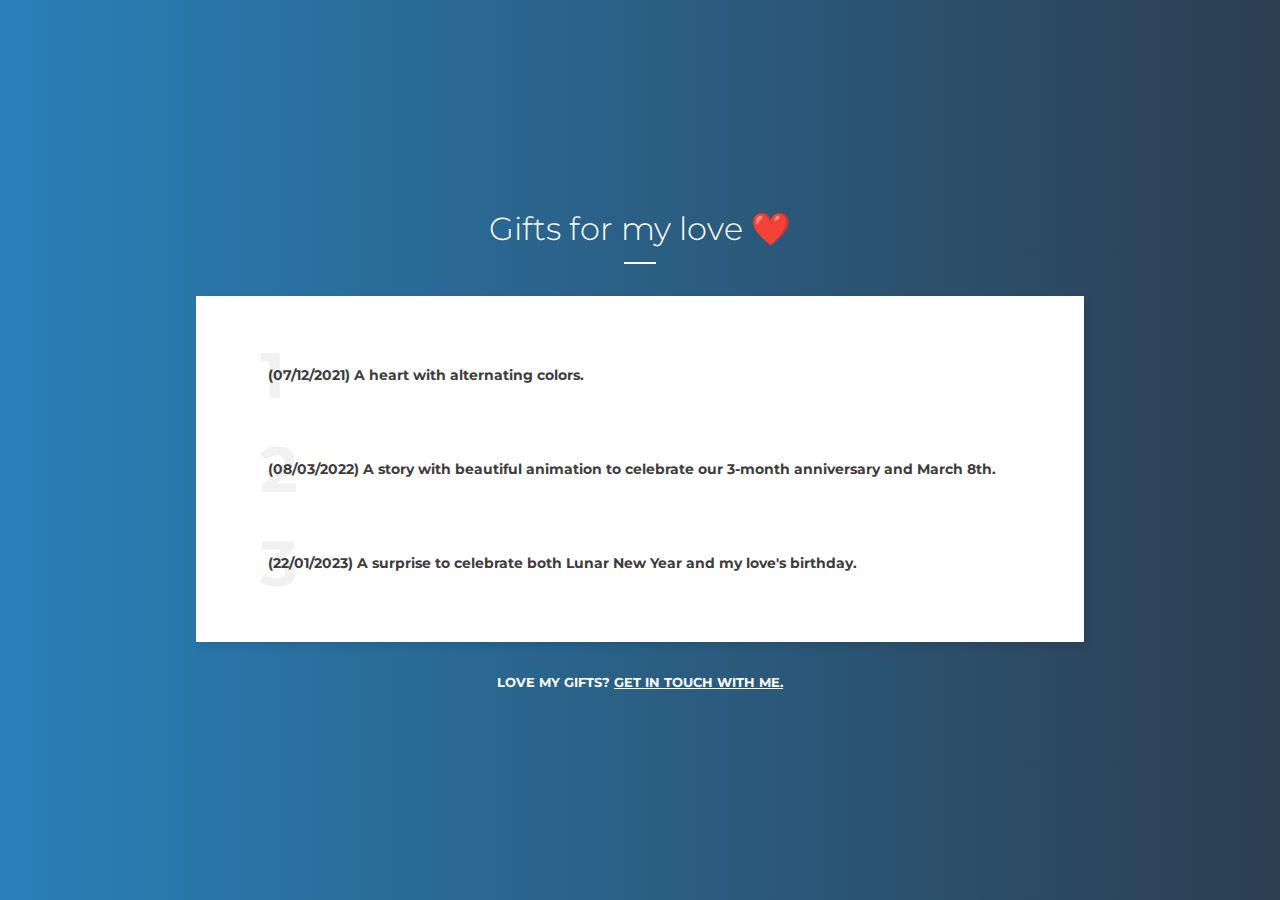
<file: index.html>
<!DOCTYPE html>
<html>

<head>
    <meta name="viewport" content="width=device-width, initial-scale=1">
    <link href="https://fonts.googleapis.com/css?family=Montserrat" rel="stylesheet">
    <link rel="stylesheet" href="https://pro.fontawesome.com/releases/v5.0.10/css/all.css"
        integrity="sha384-KwxQKNj2D0XKEW5O/Y6haRH39PE/xry8SAoLbpbCMraqlX7kUP6KHOnrlrtvuJLR" crossorigin="anonymous">
    <title>Gifts for my love ❤️</title>

    <style>
        html {
            display: flex;
            align-items: center;
            justify-content: center;
            min-height: 100vh;
        }

        html body {
            margin: 0;
            background: #2980b9;
            background: linear-gradient(to right, #2980b9, #2c3e50);
            font-family: 'Montserrat', sans-serif;
        }

        .heading {
            color: #fff;
            text-align: center;
        }

        .heading h1 {
            margin-bottom: 3rem;
            font-weight: 300;
            position: relative;
        }

        .heading h1:after {
            content: '';
            height: 2px;
            width: 2rem;
            position: absolute;
            left: 50%;
            bottom: -1rem;
            transform: translateX(-50%);
            background-color: #fff;
        }

        .container {
            background-color: #fff;
            padding: 2rem;
            box-shadow: 4px 4px 8px rgba(0, 0, 0, 0.1);
        }

        .container .list .num {
            padding: 0.5rem 2rem;
            display: flex;
            align-items: center;
            justify-content: flex-start;
            transition: 0.25s;
            text-decoration: none;
        }

        .container .list .num .order {
            font-size: 4rem;
            font-weight: bold;
            color: #000;
            width: 2rem;
            opacity: 0.05;
            transition: 0.25s;
        }

        .container .list .num h3 {
            position: relative;
            left: -1.5rem;
            color: #3d3d3d;
            font-size: 0.85rem;
            transition: 0.25s;
        }

        .container .list .num:hover {
            background-color: #fafafa;
            cursor: pointer;
        }

        .container .list .num:hover:before {
            opacity: 0.2;
        }

        .container .list .num:hover h3 {
            left: 1rem;
        }

        .message {
            color: #fff;
            text-align: center;
            text-transform: uppercase;
            margin-top: 2rem;
        }

        .message a {
            color: #fff;
        }
    </style>
</head>

<body>
    <div class="heading">
        <h1>Gifts for my love ❤️</h1>
    </div>
    <div class="container">
        <div class="list">
            <a href="heart.html" class="num">
                <div class="order">1</div>
                <h3>(07/12/2021) A heart with alternating colors.</h3>
            </a>
            <a href="march-8th/index.html" class="num">
                <div class="order">2</div>
                <h3>(08/03/2022) A story with beautiful animation to celebrate our 3-month anniversary and March 8th.
                </h3>
            </a>
            <a href="lunar-2023/index.html" class="num">
                <div class="order">3</div>
                <h3>(22/01/2023) A surprise to celebrate both Lunar New Year and my love's birthday.</h3>
            </a>
        </div>
    </div>
    <h5 class="message">LOVE MY GIFTS? <a href="mailto:quyendl.ptnk@gmail.com">GET IN TOUCH WITH ME.</a></h5>
</body>

</html>
</file>
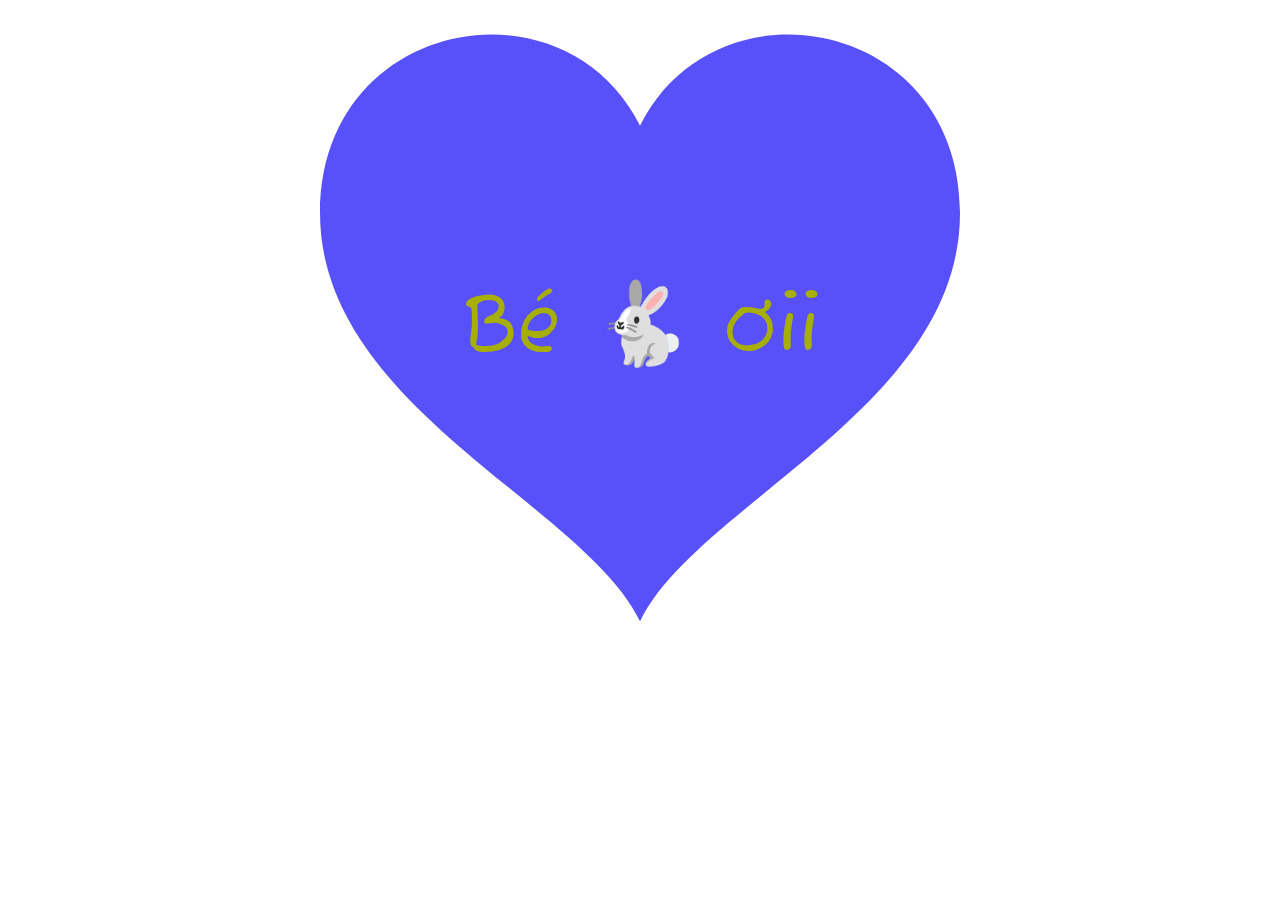
<file: heart.html>
<!DOCTYPE html>
<html>

<head>
    <title>&#10084;</title>
    <meta name="viewport" content="width=device-width, initial-scale=1">
    <link rel="preconnect" href="https://fonts.googleapis.com">
    <link rel="preconnect" href="https://fonts.gstatic.com" crossorigin>
    <link href="https://fonts.googleapis.com/css2?family=Fuzzy+Bubbles&display=swap" rel="stylesheet">

    <style>
        body {
            font-family: 'Fuzzy Bubbles', cursive;
        }

        svg {
            width: 100%;
            height: 100%;
            display: block;
            position: absolute;
            top: 0;
            left: 0;
            right: 0;
            bottom: 0;
            transition: opacity 0.2s ease;
        }

        .flex {
            display: flex;
            align-items: center;
            justify-content: center;
            width: 640px;
            height: 640px;
            position: relative;
            margin: 0 auto;
        }

        .heart {
            position: absolute;
            display: block;
            top: 0;
            left: 0;
            right: 0;
            bottom: 0;
            z-index: 0;
        }

        #text {
            display: block;
            color: #fff;
            font-size: 80px;
            z-index: 1;
            transition: color 0.2s ease;
        }
    </style>
</head>

<body>
    <div class="flex">
        <div class="heart">
            <svg id="heart1" xmlns="http://www.w3.org/2000/svg" viewBox="0 0 24 24">
                <path
                    d="M12 4.435c-1.989-5.399-12-4.597-12 3.568 0 4.068 3.06 9.481 12 14.997 8.94-5.516 12-10.929 12-14.997 0-8.118-10-8.999-12-3.568z" />
            </svg>
            <svg id="heart2" xmlns="http://www.w3.org/2000/svg" viewBox="0 0 24 24" style="opacity: 0;">
                <path
                    d="M12 4.248c-3.148-5.402-12-3.825-12 2.944 0 4.661 5.571 9.427 12 15.808 6.43-6.381 12-11.147 12-15.808 0-6.792-8.875-8.306-12-2.944z" />
            </svg>
            <svg id="heart3" xmlns="http://www.w3.org/2000/svg" viewBox="0 0 24 24" style="opacity: 0;">
                <path
                    d="M12 4.419c-2.826-5.695-11.999-4.064-11.999 3.27 0 7.27 9.903 10.938 11.999 15.311 2.096-4.373 12-8.041 12-15.311 0-7.327-9.17-8.972-12-3.27z" />
            </svg>
        </div>
        <div id="text">Bé 🐇 ơii</div>
    </div>

    <script>
        function invertColor(hex) {
            if (hex.indexOf('#') === 0) {
                hex = hex.slice(1);
            }
            // convert 3-digit hex to 6-digits
            if (hex.length === 3) {
                hex = hex[0] + hex[0] + hex[1] + hex[1] + hex[2] + hex[2];
            }
            if (hex.length !== 6) {
                throw new Error('Invalid HEX color.');
            }
            // invert color components
            var r = (255 - parseInt(hex.slice(0, 2), 16)).toString(16),
                g = (255 - parseInt(hex.slice(2, 4), 16)).toString(16),
                b = (255 - parseInt(hex.slice(4, 6), 16)).toString(16);
            // pad each with zeros and return
            return '#' + padZero(r) + padZero(g) + padZero(b);
        }

        function padZero(str, len) {
            len = len || 2;
            var zeros = new Array(len).join('0');
            return (zeros + str).slice(-len);
        }

        function getRandomColor() {
            var letters = '0123456789ABCDEF';
            var color = '#';
            for (var i = 0; i < 6; i++) {
                color += letters[Math.floor(Math.random() * 16)];
            }
            return color;
        }

        var count = 0,
            prevHeart = document.getElementById('heart1');
        var text = document.getElementById('text');

        function f() {
            if (prevHeart) prevHeart.style.opacity = '0';
            prevHeart = document.getElementById('heart' + [1, 2, 3][count = (count + 1) % 3]);
            prevHeart.style.opacity = '1';
            text.style.color = invertColor(prevHeart.style.fill = getRandomColor());
            setTimeout(f, Math.floor(Math.random() * (301) + 500));
        }
        f();
    </script>
</body>

</html>
</file>
